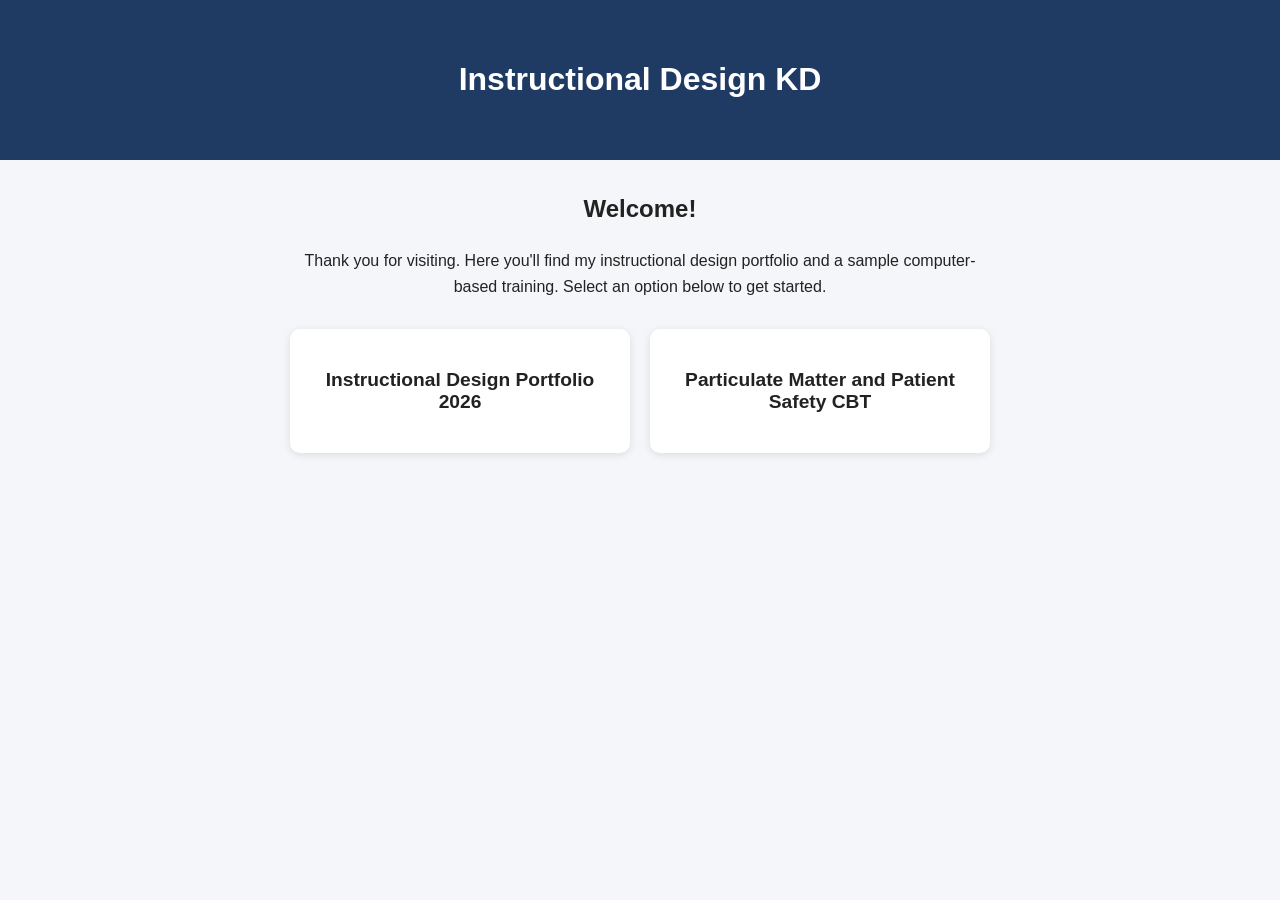
<file: index.html>
<!DOCTYPE html>
<html lang="en">
<head>
<meta charset="UTF-8">
<meta name="viewport" content="width=device-width, initial-scale=1.0">
<title>Instructional Design KD</title>
<style>
  body { margin:0; font-family:Arial, sans-serif; background:#f4f6f9; color:#222; }
  header { background:#1f3b64; color:#fff; text-align:center; padding:40px 20px; }
  .welcome { max-width:700px; margin:30px auto 0; padding:0 20px; text-align:center; line-height:1.6; }
  .grid { display:grid; grid-template-columns:repeat(auto-fit,minmax(260px,1fr));
          gap:20px; max-width:700px; margin:30px auto; padding:0 20px; }
  .card { background:#fff; border-radius:10px; padding:40px 20px; text-align:center;
          font-size:1.2rem; font-weight:bold; cursor:pointer;
          box-shadow:0 2px 8px rgba(0,0,0,.1); transition:transform .2s; }
  .card:hover { transform:translateY(-5px); background:#e8eef8; }
  #viewer { display:none; position:fixed; inset:0; background:#fff; }
  #viewer button { position:absolute; top:10px; left:10px; z-index:2; padding:8px 16px;
                   background:#1f3b64; color:#fff; border:none; border-radius:5px; cursor:pointer; }
  #viewer iframe { width:100%; height:100%; border:none; }
</style>
</head>
<body>
<header><h1>Instructional Design KD</h1></header>

<div class="welcome">
  <h2>Welcome!</h2>
  <p>Thank you for visiting. Here you'll find my instructional design portfolio and a sample computer-based training. Select an option below to get started.</p>
</div>

<div class="grid">
  <div class="card" onclick="openCourse('portfolio/index.html')">Instructional Design Portfolio 2026</div>
  <div class="card" onclick="openCourse('particulate/index.html')">Particulate Matter and Patient Safety CBT</div>
</div>

<div id="viewer">
  <button onclick="closeCourse()">← Back</button>
  <iframe id="frame" allowfullscreen></iframe>
</div>

<script>
  function openCourse(url){ frame.src=url; viewer.style.display='block'; }
  function closeCourse(){ viewer.style.display='none'; frame.src=''; }
</script>
</body>
</html>
</file>
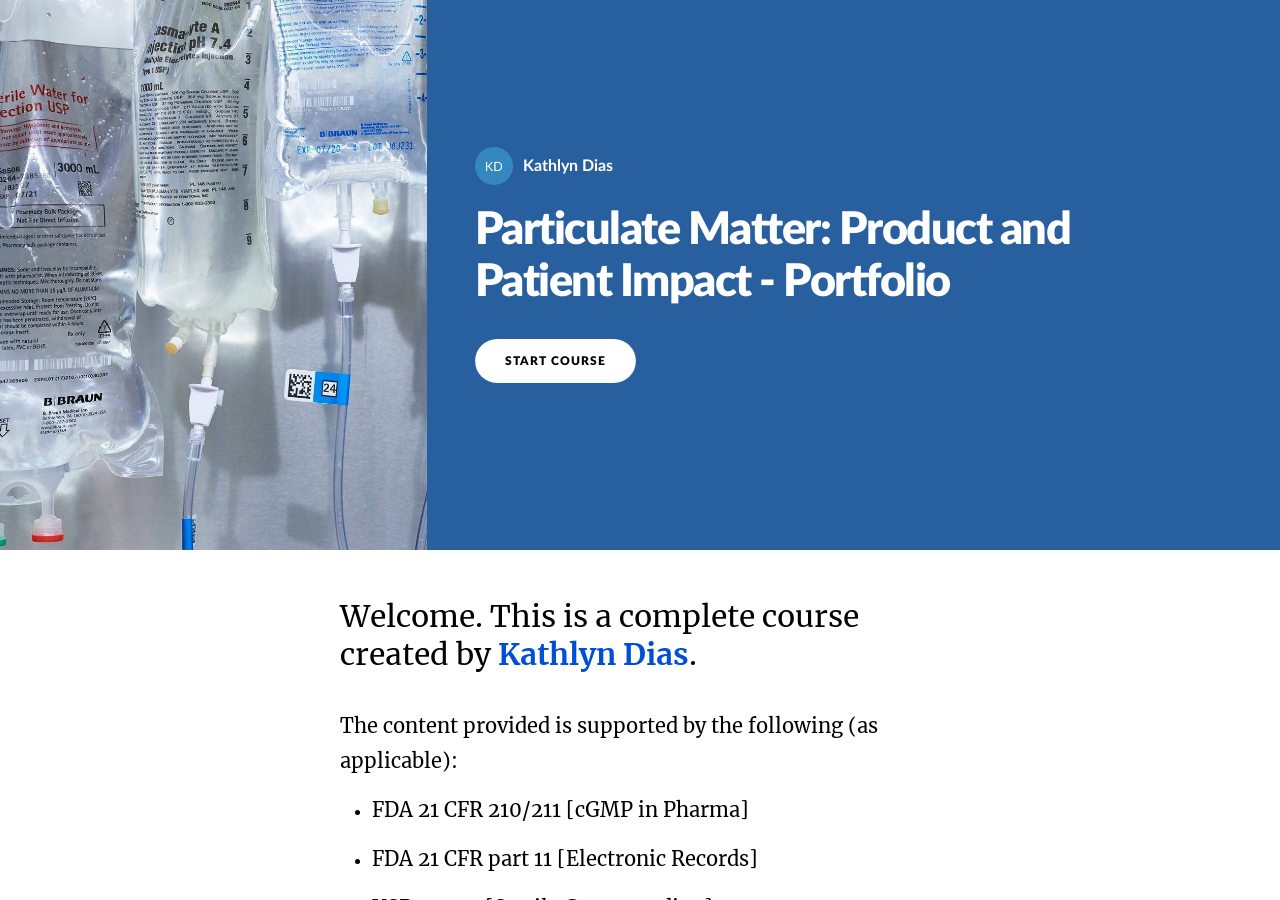
<file: particulate/index.html>
<!doctype html>
<!-- 
course package version: opOV9NCm
rise_frontend sha: 2e1e3bbfbbd3d34fc478b48763697a33fc919c61
ai_scenario sha: 829a695709e52af51e2e6a9ee84e43035f909327
learn_distribution_frontend sha: be6f840c1a09e2c6d7c7950dd72db652c849d0fe
mondrian sha: b2e910240d9b040b81faea5c722ede378828e9e6
sandbox sha: 42753f3391b109fa3788c525c22880445ab48325
 -->
<html lang="en">
  <head>
    <meta charset="utf-8">
    <meta name="viewport" content="width=device-width,initial-scale=1">
    <title>Particulate Matter: Product and Patient Impact - Portfolio</title>
    
    <script type="application/json" id="__CONFIG__">
      {"remoteManifest":{"ai_scenario":{".js":["ai-scenario/entry.js"]},"learn_distribution_frontend":{".js":["learn_dist/entry.js"]},"mondrian":{".js":["mondrian/entry.js"]}},"assetTargetPrefixes":{"media":"assets","font":"lib/fonts"},"loadOnlyInLms":false,"surface":"web-export"}
    </script>
    
    <script src="lib/dist/ceac0120.js"></script>
  </head>
  <body>
    <div id="app"></div>
    
      <script src="lib/rise/5427f870.js"></script>
    
  </body>
</html>
</file>
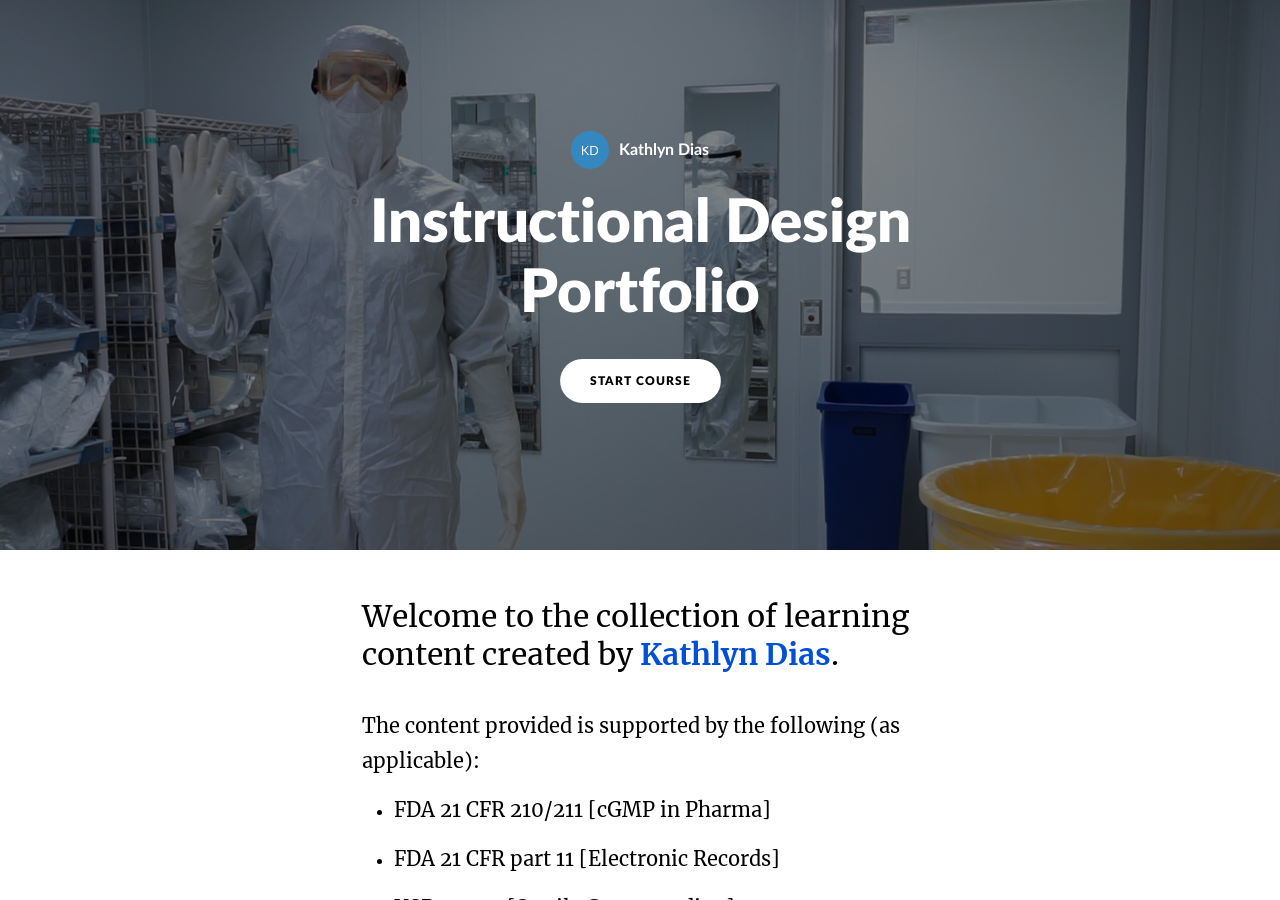
<file: portfolio/index.html>
<!doctype html>
<!-- 
course package version: oMEUWt8k
rise_frontend sha: 2e1e3bbfbbd3d34fc478b48763697a33fc919c61
ai_scenario sha: 829a695709e52af51e2e6a9ee84e43035f909327
learn_distribution_frontend sha: be6f840c1a09e2c6d7c7950dd72db652c849d0fe
mondrian sha: b2e910240d9b040b81faea5c722ede378828e9e6
sandbox sha: 42753f3391b109fa3788c525c22880445ab48325
 -->
<html lang="en">
  <head>
    <meta charset="utf-8">
    <meta name="viewport" content="width=device-width,initial-scale=1">
    <title>Instructional Design Portfolio</title>
    
    <script type="application/json" id="__CONFIG__">
      {"remoteManifest":{"ai_scenario":{".js":["ai-scenario/entry.js"]},"learn_distribution_frontend":{".js":["learn_dist/entry.js"]},"mondrian":{".js":["mondrian/entry.js"]}},"assetTargetPrefixes":{"media":"assets","font":"lib/fonts"},"loadOnlyInLms":false,"surface":"web-export"}
    </script>
    
    <script src="lib/dist/ceac0120.js"></script>
  </head>
  <body>
    <div id="app"></div>
    
      <script src="lib/rise/5427f870.js"></script>
    
  </body>
</html>
</file>
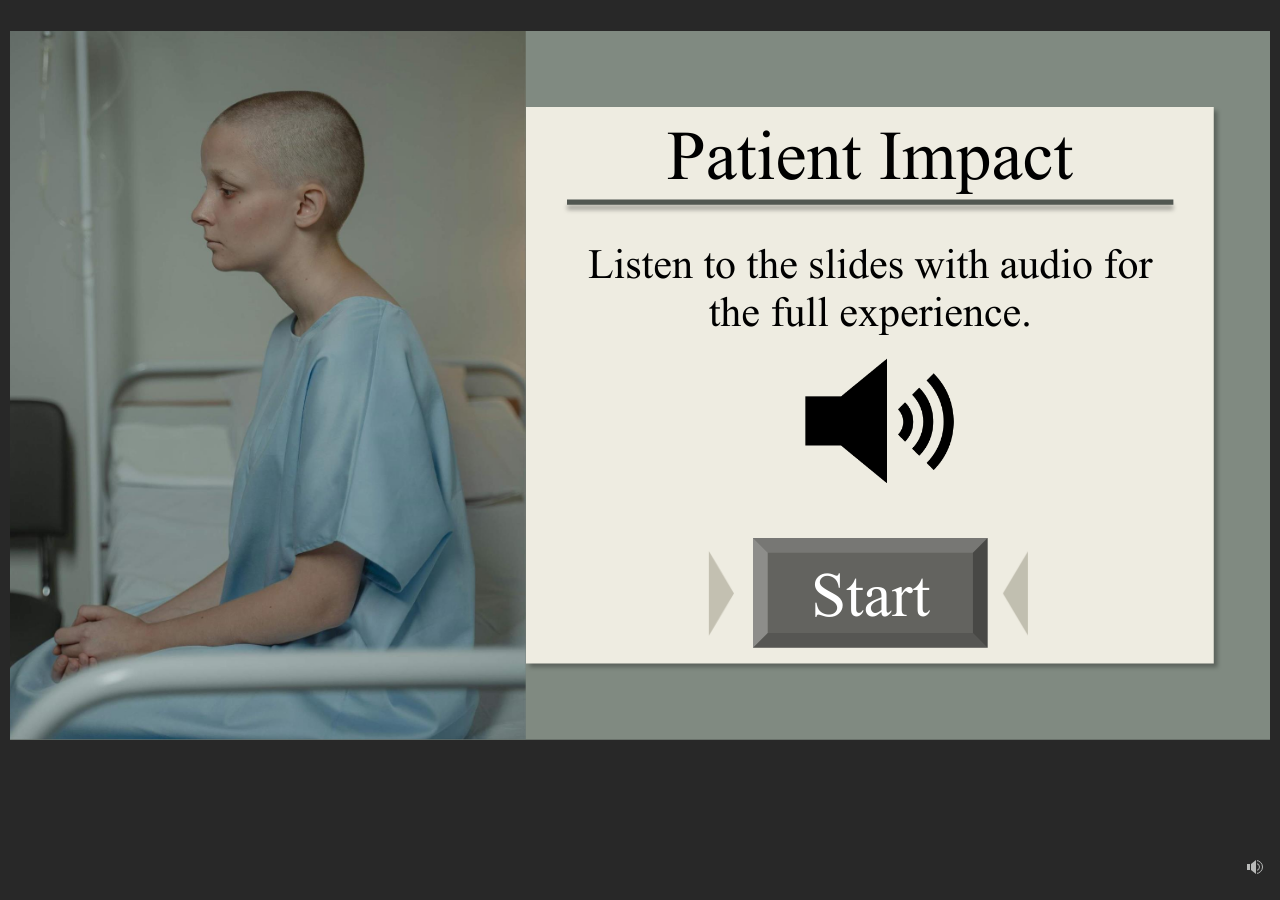
<file: particulate/assets/QMp1S491zQHyE2T2/story.html>
﻿<!doctype html>
<html lang="en-US">
<head>
  <meta charset="utf-8">
  <!-- Created using Storyline 360 x64 - http://www.articulate.com  -->
  <!-- version: 3.94.33511.0 -->
  <title>patient-lung-interactive segment</title>
  <meta http-equiv="x-ua-compatible" content="IE=edge"/>
  <meta name="viewport" content="width=device-width,initial-scale=1,user-scalable=no,shrink-to-fit=no,minimal-ui"/>
  <meta name="apple-mobile-web-app-capable" content="yes"/>
  <style>
    html, body { height: 100%; padding: 0; margin: 0 }
    #app { height: 100%; width: 100%; }
  </style>

  <script>
    window.DS = {};
    window.globals = {
      DATA_PATH_BASE: '',
      HAS_FRAME: true,
      HAS_SLIDE: true,

      lmsPresent: false,
      tinCanPresent: false,
      cmi5Present: false,
      aoSupport: false,
      scale: 'noscale',
      captureRc: false,
      browserSize: 'optimal',
      bgColor: '#282828',
      features: 'DropInAcc,DropInBase,DropInCore,DropInInteractions,DropInMisc,DropInVectors,DropInVideo,LayerPresentAsDialog,MultipleQuizTracking,NewAiCourseTranslation,UpdatedThemeEditor',
      themeName: 'unified',
      preloaderColor: '#FFFFFF',
      suppressAnalytics: true,
      productChannel: 'stable',
      publishSource: 'storyline',
      aid: 'aid|0025a233-3fb7-40f0-9554-ed493125ea69',
      cid: '556c6696-bd95-4f00-8fd2-1065994021b3',
      playerVersion: '3.94.33511.0',
      publishTimestamp: '2026-05-26T14:29:30.9162857Z',
      maxIosVideoElements: 10,
      connectionSettings: { message: 'You%20are%20offline.%20Trying%20to%20reconnect...', useDarkTheme: false, mode: 'disabled' },
      hasFeature: function(feature) {
        return this.features.split(',').includes(feature);
      },
      
      parseParams: function(qs) {
        if (window.globals.parsedParams != null) {
          return window.globals.parsedParams;
        }
        qs = (qs || window.location.search.substr(1)).split('+').join(' ');
        var params = {},
            tokens,
            re = /[?&]?([^=]+)=([^&]*)/g;

        while (tokens = re.exec(qs)) {
          params[decodeURIComponent(tokens[1]).trim()] =
            decodeURIComponent(tokens[2]).trim();
        }
        window.globals.parsedParams = params;
        return params;
      }

    };
  </script>
  <script>
    var isIe11 = ('ActiveXObject' in window || window.MSBlobBuilder != null)
      && window.msCrypto != null && !window.ActiveXObject;
    if (isIe11) {
      window.globals.unsupportedBrowser = true;
      document.write(atob('[base64]'));
    }
  </script>

  <script>
    if (window.globals.hasFeature('MultiLanguageSinglePackageSupport')) {
      
      
    }
  </script>

  
  <script>window.THREE = { };</script>
  
<meta name="robots" content="noindex, nofollow"></head>
<body style="background: #282828" class="cs-HTML theme-unified">
  <script id="360-player-interface" type="text/javascript" src="../../lib/player-interface.js"></script>
  <script>!function(){var e,i=/iPhone/i,o=/iPod/i,n=/iPad/i,t=/\biOS-universal(?:.+)Mac\b/i,r=/\bAndroid(?:.+)Mobile\b/i,a=/Android/i,d=/(?:SD4930UR|\bSilk(?:.+)Mobile\b)/i,p=/Silk/i,l=/Windows Phone/i,u=/\bWindows(?:.+)ARM\b/i,b=/BlackBerry/i,s=/BB10/i,c=/Opera Mini/i,f=/\b(CriOS|Chrome)(?:.+)Mobile/i,h=/Mobile(?:.+)Firefox\b/i,v=function(e){return void 0!==e&&"MacIntel"===e.platform&&"number"==typeof e.maxTouchPoints&&e.maxTouchPoints>1&&"undefined"==typeof MSStream};e=function(e){var m={userAgent:"",platform:"",maxTouchPoints:0};e||"undefined"==typeof navigator?"string"==typeof e?m.userAgent=e:e&&e.userAgent&&(m={userAgent:e.userAgent,platform:e.platform,maxTouchPoints:e.maxTouchPoints||0}):m={userAgent:navigator.userAgent,platform:navigator.platform,maxTouchPoints:navigator.maxTouchPoints||0};var g=m.userAgent,y=g.split("[FBAN");void 0!==y[1]&&(g=y[0]),void 0!==(y=g.split("Twitter"))[1]&&(g=y[0]);var A=function(e){return function(i){return i.test(e)}}(g),w={apple:{phone:A(i)&&!A(l),ipod:A(o),tablet:!A(i)&&(A(n)||v(m))&&!A(l),universal:A(t),device:(A(i)||A(o)||A(n)||A(t)||v(m))&&!A(l)},amazon:{phone:A(d),tablet:!A(d)&&A(p),device:A(d)||A(p)},android:{phone:!A(l)&&A(d)||!A(l)&&A(r),tablet:!A(l)&&!A(d)&&!A(r)&&(A(p)||A(a)),device:!A(l)&&(A(d)||A(p)||A(r)||A(a))||A(/\bokhttp\b/i)},windows:{phone:A(l),tablet:A(u),device:A(l)||A(u)},other:{blackberry:A(b),blackberry10:A(s),opera:A(c),firefox:A(h),chrome:A(f),device:A(b)||A(s)||A(c)||A(h)||A(f)},any:!1,phone:!1,tablet:!1};return w.any=w.apple.device||w.android.device||w.windows.device||w.other.device,w.phone=w.apple.phone||w.android.phone||w.windows.phone,w.tablet=w.apple.tablet||w.android.tablet||w.windows.tablet,w}(),"object"==typeof exports&&"undefined"!=typeof module?module.exports=e:"function"==typeof define&&define.amd?define((function(){return e})):this.isMobile=e}();
    window.isMobile.apple.tablet = window.isMobile.apple.tablet ||
      (navigator.platform === 'MacIntel' && navigator.maxTouchPoints > 1);
    window.isMobile.apple.device = window.isMobile.apple.device || window.isMobile.apple.tablet;
    window.isMobile.tablet = window.isMobile.tablet || window.isMobile.apple.tablet;
    window.isMobile.any = window.isMobile.any || window.isMobile.apple.tablet;
  </script>

  <div id="focus-sink" tabindex="-1"></div>

  <div id="preso"></div>
  <script>
    (function() {

      var classTypes = [ 'desktop', 'mobile', 'phone', 'tablet' ];

      var addDeviceClasses = function(prefix, testObj) {
        var curr, i;
        for (i = 0; i < classTypes.length; i++) {
          curr = classTypes[i];
          if (testObj[curr]) {
            document.body.classList.add(prefix + curr);
          }
        }
      };

      var params = window.globals.parseParams(),
          isDevicePreview = params.devicepreview === '1',
          isPhoneOverride = params.deviceType === 'phone' || (isDevicePreview && params.phone == '1'),
          isTabletOverride = (params.deviceType === 'tablet' || isDevicePreview) && !isPhoneOverride,
          isMobileOverride = isPhoneOverride || isTabletOverride;

      var deviceView = {
        desktop: !window.isMobile.any && !isMobileOverride,
        mobile: window.isMobile.any || isMobileOverride,
        phone: isPhoneOverride || (window.isMobile.phone && !isTabletOverride),
        tablet: isTabletOverride || window.isMobile.tablet
      };

      window.globals.deviceView = deviceView;
      window.isMobile.desktop = !window.isMobile.any;
      window.isMobile.mobile = window.isMobile.any;

      addDeviceClasses('view-', deviceView);

    })();
  </script>
  
  <script src='story_content/triggers.js' type=text/javascript></script>
<script src='story_content/user.js' type=text/javascript></script>
  <div class="slide-loader"></div>

  <script>
    var doc = document, loader = doc.body.querySelector('.slide-loader'); [ 1, 2, 3 ].forEach(function(n) { var d = doc.createElement('div'); d.style.backgroundColor = window.globals.preloaderColor; d.classList.add('mobile-loader-dot'); d.classList.add('dot' + n); loader.appendChild(d); });
  </script>

  <div class="mobile-load-title-overlay" style="display: none">
    <div class="mobile-load-title">patient-lung-interactive segment</div>
  </div>

  <div class="mobile-chrome-warning"></div>

  
<style>
  .warn-connection-dialog {
    display: none;
    background: transparent;
    pointer-events: all;
    position: fixed;
    left: 0;
    top: 0;
    width: 100%;
    height: 100%;
    z-index: 999;
  }

  .warn-connection-content {
    pointer-events: all;
    border-radius: 4px;
    background: white;
    border: 1px solid #E7E7E7;
    color: #333333;
    box-shadow: 0 2px 4px rgba(0, 0, 0, 0.25);
    transition: all 150ms ease-out;
    position: absolute;
    white-space: nowrap;
  }

  .view-phone.is-landscape .warn-connection-content {
    left: 23px;
    bottom: 23px;
  }

  .view-tablet.is-landscape .warn-connection-content {
    left: 50%;
    top: 20px;
    transform: translateX(-50%);
  }

  .view-mobile.is-portrait .warn-connection-content {
    transform: translate(-50%, calc(-100% - 15px));
  }

  .warn-connection-content p {
    display: inline-block;
    margin: 0 8px 0 0;
    line-height: 33px;
    font-size: 11px;
  }

  .warn-connection-content svg {
    position: relative;
    vertical-align: middle;
    margin: 0 2px 2px 8px;
  }

  .view-desktop .warn-connection-content {
    left: 1.5em;
    bottom: 1.5em;
  }

  .view-desktop .warn-connection-content p {
    font-size: 1.1em;
  }

  .is-offline .warn-connection-dialog {
    display: block;
  }

  .is-offline .cs-panel * {
    pointer-events: none !important;
  }

  .is-offline .cs-panel {
    pointer-events: all !important;
  }

  .is-offline #nav-controls * {
    pointer-events: none !important;
  }

  .is-offline #nav-controls {
    pointer-events: all !important;
  }
</style>

<div class="warn-connection-dialog" role="alertdialog" aria-modal="true" tabindex="0" aria-labelledby="warn-connection-message">
  <div class="warn-connection-content">
    <svg width="17" height="15" viewBox="0 0 17 15" xmlns="http://www.w3.org/2000/svg">
      <path fill="#8F0000" stroke="white" d="M16.07,12.98 L15.88,12.23 L9.51,1.21 C8.97,0.26,7.6,0.26,7.06,1.21 L0.69,12.23 C0.15,13.16,0.81,14.36,1.91,14.36 H14.65 C15.47,14.36,16.05,13.7,16.07,12.98 Z"/>
      <path fill="white" stroke="white" d="M8.58,5.5 C8.35,5.28,8.5,5.35,8.21,5.32 C8.09,5.35,7.97,5.49,7.96,5.67 C7.97,5.79,7.98,5.92,7.98,6.04 L7.98,6.04 C7.99,6.17,8,6.31,8.01,6.43 L8.01,6.44 C8.03,6.92,8.06,7.41,8.09,7.9 L8.09,7.9 C8.12,8.39,8.14,8.88,8.17,9.37 C8.17,9.39,8.18,9.42,8.2,9.44 C8.23,9.46,8.25,9.47,8.28,9.47 C8.31,9.47,8.34,9.46,8.35,9.44 C8.37,9.43,8.38,9.4,8.39,9.35 L8.39,9.34 C8.39,9.24,8.4,9.15,8.4,9.05 L8.4,9.05 C8.41,8.96,8.41,8.86,8.42,8.75 C8.43,8.44,8.45,8.12,8.47,7.81 L8.47,7.81 C8.49,7.49,8.51,7.18,8.53,6.87 C8.55,6.46,8.56,6.05,8.59,5.64 L8.6,5.62 C8.6,5.57,8.59,5.53,8.58,5.5 L8.21,5.32 Z"/>
      <circle fill="white" stroke="white" cx="8.3" cy="11.35" r="0.3"/>
    </svg>
    <p id="warn-connection-message">You are offline. Trying to reconnect...</p>
  </div>
</div>

<script>
  (function() {
    window.DS.connection = {
      warningShown: false,
      assets: {},
      loadingAssetGroup: false,
      retryDelay: 500
    };

    var connectionSettings = window.globals.connectionSettings || {};

    var useConnectionMessages = window.AbortController != null &&
      window.location.protocol != 'file:' &&
      connectionSettings.mode === 'normal';

    window.DS.connection.useConnectionMessages = useConnectionMessages;

    var assetCount = 0;
    var checkLoadedId;


    if (useConnectionMessages && connectionSettings != null) {
      var contentEl = document.querySelector('.warn-connection-content');
      var messageEl = contentEl.querySelector('p');

      if (connectionSettings.useDarkTheme) {
        contentEl.style.borderColor = '#BABBBA';
        contentEl.style.backgroundColor = '#282828';
        contentEl.style.color = '#FFFFFF';
      }

      if (connectionSettings.message != null) {
        messageEl.textContent = window.decodeURIComponent(connectionSettings.message);
      }
    }

    function checkAssetsReady() {
      for (var i in DS.connection.assets) {
        if (!DS.connection.assets[i].success) {
          return false;
        }
      }
      return true;
    }

    function stopAssetGroup() {
      if (!useConnectionMessages) { return; }

      assetCount = 0;

      DS.connection.oldAssetGroup = DS.connection.assets;
      DS.connection.assets = {};
      DS.connection.loadingAssetGroup = false;
      clearInterval(checkLoadedId);
    }

    function startAssetGroup() {
      if (!useConnectionMessages) { return; }
      var ticks = 0;
      clearInterval(checkLoadedId);
      checkLoadedId = setInterval(function() {
        var loaded = 0;
        if (assetCount === 0 && loaded === 0) {
          clearInterval(checkLoadedId);
          return;
        }

        for (var i in DS.connection.assets) {
          if (DS.connection.assets[i].success) {
            loaded++;
          }
        }

        if (assetCount === loaded && checkAssetsReady()) {
          for (var i in DS.connection.assets) {
            if (DS.connection.assets[i].action) {
              DS.connection.assets[i].action();
            }
          }
          hideWarning();
          stopAssetGroup();
        }
      }, 100)
    }

    function requiredAsset(url, action, retry, type) {
      if (!useConnectionMessages) { return; }
      if (DS.connection.assets[url]) { return; }

      DS.connection.assets[url] = {
        success: false, action: action, retry: retry, type: type
      };
      assetCount = Object.keys(DS.connection.assets).length;
      if (!DS.connection.loadingAssetGroup) {
        startAssetGroup();
      }
      DS.connection.loadingAssetGroup = true;
    }

    function assetLoaded(url) {
      if (!useConnectionMessages) { return; }
      if (DS.connection.assets[url]) {
        DS.connection.assets[url].success = true;
      }
    }

    function assetFailed(url) {
      if (!useConnectionMessages) { return; }
      if (!DS.connection.assets[url]) {
        if (/\.js$/.test(url) && url.indexOf('transcripts') === -1) {
          setTimeout(function() {
            if (DS.connection.lastSlideLoaded != null) {
              DS.connection.lastSlideLoaded();
            }
          }, DS.connection.retryDelay);
        }
        return;
      }
      if (!DS.connection.warningShown) { showWarning(); }
      if (DS.connection.assets[url].retry) {
        setTimeout(function() {
          if (!DS.connection.assets[url].success) {
            DS.connection.assets[url].retry()
          }
        }, DS.connection.retryDelay);
      }
    }

    function hideWarning() {
      document.body.classList.remove('is-offline');
      DS.connection.warningShown = false;
      enableKeys();
    }
    DS.connection.hideWarning = hideWarning

    function showWarning(btn) {
      document.body.classList.add('is-offline')
      DS.connection.warningShown = true;
      updateWarningPosition();
      disableKeys();
    }

    function updateWarningPosition() {
      if (!DS.connection.warningShown) {
        return;
      }

      var isPortrait = document.body.classList.contains('is-portrait');
      var isMobile = document.body.classList.contains('view-mobile');
      var warningEl = document.querySelector('.warn-connection-content');

      if (isPortrait && isMobile) {
        var slide = document.querySelector('.primary-slide');
        var slideRect = slide != null
          ? slide.getBoundingClientRect()
          : { top: window.innerHeight, left: 0, width: window.innerWidth };

        warningEl.style.top = `${slideRect.top}px`
        warningEl.style.left = `${slideRect.left + slideRect.width / 2}px`
      } else {
        warningEl.style.top = null;
        warningEl.style.left = null;
      }

      window.requestAnimationFrame(updateWarningPosition);
    }

    function onDisableKeyDown(e) {
      e.preventDefault();
      e.stopImmediatePropagation();
    }

    function onDisableKeyUp(e) {
      e.preventDefault();
      e.stopImmediatePropagation();
    }

    var accStyle = document.createElement('style');
    var warnDialogEl = document.querySelector('.warn-connection-dialog');

    function disableKeys() {
      if (DS.views && DS.views.nsStack && DS.views.nsStack.length === 1) {
        DS.views.nsStack[0].tabReachable = false
        DS.views.nsStack[0].updateTabIndex(true, true);
      }

      accStyle.innerHTML = '.acc-shadow-dom { display: none; }';
      document.body.appendChild(accStyle);

      warnDialogEl.parentNode.append(warnDialogEl);
      warnDialogEl.focus();
    }

    function enableKeys() {
      accStyle.remove();
      if (DS.views && DS.views.nsStack && DS.views.nsStack.length === 1 && DS.views.nsStack[0].name === '_frame') {
        DS.views.nsStack[0].tabReachable = true;
        DS.views.nsStack[0].updateTabIndex();
      }
    }

    // these will all be noops if the feature flag isn't set in
    // the data and `window.globals.features`
    DS.connection.requiredAsset = requiredAsset;
    DS.connection.assetLoaded = assetLoaded;
    DS.connection.assetFailed = assetFailed;
    DS.connection.stopAssetGroup = stopAssetGroup;
    DS.connection.startAssetGroup = startAssetGroup;
  })();
</script>


  <script>
    
    if (window.autoSpider && window.vInterfaceObject) {
      document.querySelector('.mobile-load-title-overlay').style.display = 'none';
    }
  </script>

  

  <link rel="stylesheet" href="html5/data/css/output.min.css" data-noprefix/>
</body>
<script src="html5/lib/scripts/bootstrapper.min.js"></script>
</html>
</file>
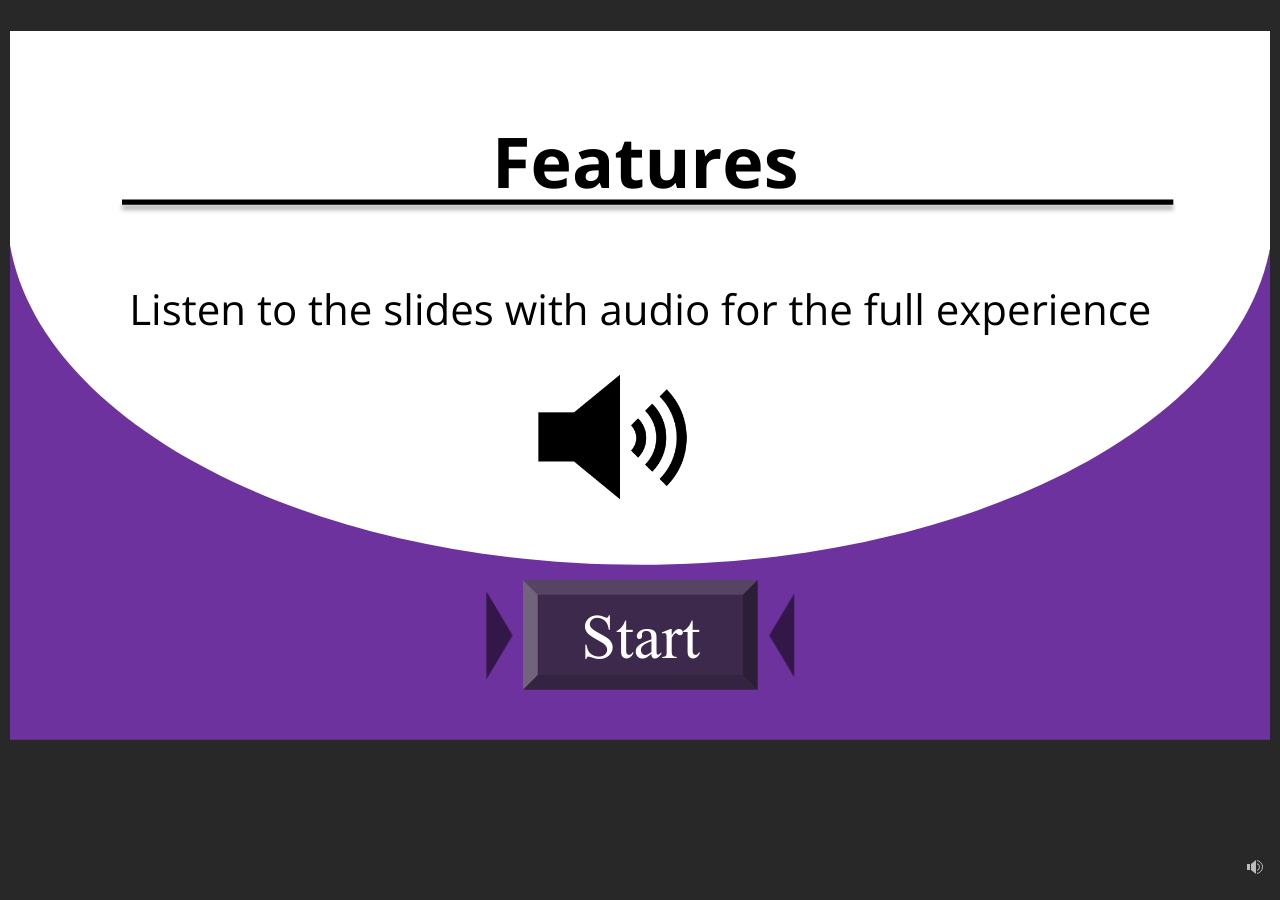
<file: portfolio/assets/lT2kCfGNLRgbRBXu/story.html>
﻿<!doctype html>
<html lang="en-US">
<head>
  <meta charset="utf-8">
  <!-- Created using Storyline 360 x64 - http://www.articulate.com  -->
  <!-- version: 3.94.33511.0 -->
  <title>MC-Storyline-step-by-step-cbt-portion-3</title>
  <meta http-equiv="x-ua-compatible" content="IE=edge"/>
  <meta name="viewport" content="width=device-width,initial-scale=1,user-scalable=no,shrink-to-fit=no,minimal-ui"/>
  <meta name="apple-mobile-web-app-capable" content="yes"/>
  <style>
    html, body { height: 100%; padding: 0; margin: 0 }
    #app { height: 100%; width: 100%; }
  </style>

  <script>
    window.DS = {};
    window.globals = {
      DATA_PATH_BASE: '',
      HAS_FRAME: true,
      HAS_SLIDE: true,

      lmsPresent: false,
      tinCanPresent: false,
      cmi5Present: false,
      aoSupport: false,
      scale: 'noscale',
      captureRc: false,
      browserSize: 'optimal',
      bgColor: '#282828',
      features: 'DropInAcc,DropInBase,DropInCore,DropInInteractions,DropInMisc,DropInVectors,DropInVideo,LayerPresentAsDialog,MultipleQuizTracking,NewAiCourseTranslation,UpdatedThemeEditor',
      themeName: 'unified',
      preloaderColor: '#FFFFFF',
      suppressAnalytics: true,
      productChannel: 'stable',
      publishSource: 'storyline',
      aid: 'aid|0025a233-3fb7-40f0-9554-ed493125ea69',
      cid: '4362b9c5-d5e0-43cf-b46f-695d0447b8b9',
      playerVersion: '3.94.33511.0',
      publishTimestamp: '2026-02-20T22:30:29.2101375Z',
      maxIosVideoElements: 10,
      connectionSettings: { message: 'You%20are%20offline.%20Trying%20to%20reconnect...', useDarkTheme: false, mode: 'disabled' },
      hasFeature: function(feature) {
        return this.features.split(',').includes(feature);
      },
      
      parseParams: function(qs) {
        if (window.globals.parsedParams != null) {
          return window.globals.parsedParams;
        }
        qs = (qs || window.location.search.substr(1)).split('+').join(' ');
        var params = {},
            tokens,
            re = /[?&]?([^=]+)=([^&]*)/g;

        while (tokens = re.exec(qs)) {
          params[decodeURIComponent(tokens[1]).trim()] =
            decodeURIComponent(tokens[2]).trim();
        }
        window.globals.parsedParams = params;
        return params;
      }

    };
  </script>
  <script>
    var isIe11 = ('ActiveXObject' in window || window.MSBlobBuilder != null)
      && window.msCrypto != null && !window.ActiveXObject;
    if (isIe11) {
      window.globals.unsupportedBrowser = true;
      document.write(atob('[base64]'));
    }
  </script>

  <script>
    if (window.globals.hasFeature('MultiLanguageSinglePackageSupport')) {
      
      
    }
  </script>

  
  <script>window.THREE = { };</script>
  
<meta name="robots" content="noindex, nofollow"></head>
<body style="background: #282828" class="cs-HTML theme-unified">
  <script id="360-player-interface" type="text/javascript" src="../../lib/player-interface.js"></script>
  <script>!function(){var e,i=/iPhone/i,o=/iPod/i,n=/iPad/i,t=/\biOS-universal(?:.+)Mac\b/i,r=/\bAndroid(?:.+)Mobile\b/i,a=/Android/i,d=/(?:SD4930UR|\bSilk(?:.+)Mobile\b)/i,p=/Silk/i,l=/Windows Phone/i,u=/\bWindows(?:.+)ARM\b/i,b=/BlackBerry/i,s=/BB10/i,c=/Opera Mini/i,f=/\b(CriOS|Chrome)(?:.+)Mobile/i,h=/Mobile(?:.+)Firefox\b/i,v=function(e){return void 0!==e&&"MacIntel"===e.platform&&"number"==typeof e.maxTouchPoints&&e.maxTouchPoints>1&&"undefined"==typeof MSStream};e=function(e){var m={userAgent:"",platform:"",maxTouchPoints:0};e||"undefined"==typeof navigator?"string"==typeof e?m.userAgent=e:e&&e.userAgent&&(m={userAgent:e.userAgent,platform:e.platform,maxTouchPoints:e.maxTouchPoints||0}):m={userAgent:navigator.userAgent,platform:navigator.platform,maxTouchPoints:navigator.maxTouchPoints||0};var g=m.userAgent,y=g.split("[FBAN");void 0!==y[1]&&(g=y[0]),void 0!==(y=g.split("Twitter"))[1]&&(g=y[0]);var A=function(e){return function(i){return i.test(e)}}(g),w={apple:{phone:A(i)&&!A(l),ipod:A(o),tablet:!A(i)&&(A(n)||v(m))&&!A(l),universal:A(t),device:(A(i)||A(o)||A(n)||A(t)||v(m))&&!A(l)},amazon:{phone:A(d),tablet:!A(d)&&A(p),device:A(d)||A(p)},android:{phone:!A(l)&&A(d)||!A(l)&&A(r),tablet:!A(l)&&!A(d)&&!A(r)&&(A(p)||A(a)),device:!A(l)&&(A(d)||A(p)||A(r)||A(a))||A(/\bokhttp\b/i)},windows:{phone:A(l),tablet:A(u),device:A(l)||A(u)},other:{blackberry:A(b),blackberry10:A(s),opera:A(c),firefox:A(h),chrome:A(f),device:A(b)||A(s)||A(c)||A(h)||A(f)},any:!1,phone:!1,tablet:!1};return w.any=w.apple.device||w.android.device||w.windows.device||w.other.device,w.phone=w.apple.phone||w.android.phone||w.windows.phone,w.tablet=w.apple.tablet||w.android.tablet||w.windows.tablet,w}(),"object"==typeof exports&&"undefined"!=typeof module?module.exports=e:"function"==typeof define&&define.amd?define((function(){return e})):this.isMobile=e}();
    window.isMobile.apple.tablet = window.isMobile.apple.tablet ||
      (navigator.platform === 'MacIntel' && navigator.maxTouchPoints > 1);
    window.isMobile.apple.device = window.isMobile.apple.device || window.isMobile.apple.tablet;
    window.isMobile.tablet = window.isMobile.tablet || window.isMobile.apple.tablet;
    window.isMobile.any = window.isMobile.any || window.isMobile.apple.tablet;
  </script>

  <div id="focus-sink" tabindex="-1"></div>

  <div id="preso"></div>
  <script>
    (function() {

      var classTypes = [ 'desktop', 'mobile', 'phone', 'tablet' ];

      var addDeviceClasses = function(prefix, testObj) {
        var curr, i;
        for (i = 0; i < classTypes.length; i++) {
          curr = classTypes[i];
          if (testObj[curr]) {
            document.body.classList.add(prefix + curr);
          }
        }
      };

      var params = window.globals.parseParams(),
          isDevicePreview = params.devicepreview === '1',
          isPhoneOverride = params.deviceType === 'phone' || (isDevicePreview && params.phone == '1'),
          isTabletOverride = (params.deviceType === 'tablet' || isDevicePreview) && !isPhoneOverride,
          isMobileOverride = isPhoneOverride || isTabletOverride;

      var deviceView = {
        desktop: !window.isMobile.any && !isMobileOverride,
        mobile: window.isMobile.any || isMobileOverride,
        phone: isPhoneOverride || (window.isMobile.phone && !isTabletOverride),
        tablet: isTabletOverride || window.isMobile.tablet
      };

      window.globals.deviceView = deviceView;
      window.isMobile.desktop = !window.isMobile.any;
      window.isMobile.mobile = window.isMobile.any;

      addDeviceClasses('view-', deviceView);

    })();
  </script>
  
  <script src='story_content/triggers.js' type=text/javascript></script>
<script src='story_content/user.js' type=text/javascript></script>
  <div class="slide-loader"></div>

  <script>
    var doc = document, loader = doc.body.querySelector('.slide-loader'); [ 1, 2, 3 ].forEach(function(n) { var d = doc.createElement('div'); d.style.backgroundColor = window.globals.preloaderColor; d.classList.add('mobile-loader-dot'); d.classList.add('dot' + n); loader.appendChild(d); });
  </script>

  <div class="mobile-load-title-overlay" style="display: none">
    <div class="mobile-load-title">MC-Storyline-step-by-step-cbt-portion-3</div>
  </div>

  <div class="mobile-chrome-warning"></div>

  
<style>
  .warn-connection-dialog {
    display: none;
    background: transparent;
    pointer-events: all;
    position: fixed;
    left: 0;
    top: 0;
    width: 100%;
    height: 100%;
    z-index: 999;
  }

  .warn-connection-content {
    pointer-events: all;
    border-radius: 4px;
    background: white;
    border: 1px solid #E7E7E7;
    color: #333333;
    box-shadow: 0 2px 4px rgba(0, 0, 0, 0.25);
    transition: all 150ms ease-out;
    position: absolute;
    white-space: nowrap;
  }

  .view-phone.is-landscape .warn-connection-content {
    left: 23px;
    bottom: 23px;
  }

  .view-tablet.is-landscape .warn-connection-content {
    left: 50%;
    top: 20px;
    transform: translateX(-50%);
  }

  .view-mobile.is-portrait .warn-connection-content {
    transform: translate(-50%, calc(-100% - 15px));
  }

  .warn-connection-content p {
    display: inline-block;
    margin: 0 8px 0 0;
    line-height: 33px;
    font-size: 11px;
  }

  .warn-connection-content svg {
    position: relative;
    vertical-align: middle;
    margin: 0 2px 2px 8px;
  }

  .view-desktop .warn-connection-content {
    left: 1.5em;
    bottom: 1.5em;
  }

  .view-desktop .warn-connection-content p {
    font-size: 1.1em;
  }

  .is-offline .warn-connection-dialog {
    display: block;
  }

  .is-offline .cs-panel * {
    pointer-events: none !important;
  }

  .is-offline .cs-panel {
    pointer-events: all !important;
  }

  .is-offline #nav-controls * {
    pointer-events: none !important;
  }

  .is-offline #nav-controls {
    pointer-events: all !important;
  }
</style>

<div class="warn-connection-dialog" role="alertdialog" aria-modal="true" tabindex="0" aria-labelledby="warn-connection-message">
  <div class="warn-connection-content">
    <svg width="17" height="15" viewBox="0 0 17 15" xmlns="http://www.w3.org/2000/svg">
      <path fill="#8F0000" stroke="white" d="M16.07,12.98 L15.88,12.23 L9.51,1.21 C8.97,0.26,7.6,0.26,7.06,1.21 L0.69,12.23 C0.15,13.16,0.81,14.36,1.91,14.36 H14.65 C15.47,14.36,16.05,13.7,16.07,12.98 Z"/>
      <path fill="white" stroke="white" d="M8.58,5.5 C8.35,5.28,8.5,5.35,8.21,5.32 C8.09,5.35,7.97,5.49,7.96,5.67 C7.97,5.79,7.98,5.92,7.98,6.04 L7.98,6.04 C7.99,6.17,8,6.31,8.01,6.43 L8.01,6.44 C8.03,6.92,8.06,7.41,8.09,7.9 L8.09,7.9 C8.12,8.39,8.14,8.88,8.17,9.37 C8.17,9.39,8.18,9.42,8.2,9.44 C8.23,9.46,8.25,9.47,8.28,9.47 C8.31,9.47,8.34,9.46,8.35,9.44 C8.37,9.43,8.38,9.4,8.39,9.35 L8.39,9.34 C8.39,9.24,8.4,9.15,8.4,9.05 L8.4,9.05 C8.41,8.96,8.41,8.86,8.42,8.75 C8.43,8.44,8.45,8.12,8.47,7.81 L8.47,7.81 C8.49,7.49,8.51,7.18,8.53,6.87 C8.55,6.46,8.56,6.05,8.59,5.64 L8.6,5.62 C8.6,5.57,8.59,5.53,8.58,5.5 L8.21,5.32 Z"/>
      <circle fill="white" stroke="white" cx="8.3" cy="11.35" r="0.3"/>
    </svg>
    <p id="warn-connection-message">You are offline. Trying to reconnect...</p>
  </div>
</div>

<script>
  (function() {
    window.DS.connection = {
      warningShown: false,
      assets: {},
      loadingAssetGroup: false,
      retryDelay: 500
    };

    var connectionSettings = window.globals.connectionSettings || {};

    var useConnectionMessages = window.AbortController != null &&
      window.location.protocol != 'file:' &&
      connectionSettings.mode === 'normal';

    window.DS.connection.useConnectionMessages = useConnectionMessages;

    var assetCount = 0;
    var checkLoadedId;


    if (useConnectionMessages && connectionSettings != null) {
      var contentEl = document.querySelector('.warn-connection-content');
      var messageEl = contentEl.querySelector('p');

      if (connectionSettings.useDarkTheme) {
        contentEl.style.borderColor = '#BABBBA';
        contentEl.style.backgroundColor = '#282828';
        contentEl.style.color = '#FFFFFF';
      }

      if (connectionSettings.message != null) {
        messageEl.textContent = window.decodeURIComponent(connectionSettings.message);
      }
    }

    function checkAssetsReady() {
      for (var i in DS.connection.assets) {
        if (!DS.connection.assets[i].success) {
          return false;
        }
      }
      return true;
    }

    function stopAssetGroup() {
      if (!useConnectionMessages) { return; }

      assetCount = 0;

      DS.connection.oldAssetGroup = DS.connection.assets;
      DS.connection.assets = {};
      DS.connection.loadingAssetGroup = false;
      clearInterval(checkLoadedId);
    }

    function startAssetGroup() {
      if (!useConnectionMessages) { return; }
      var ticks = 0;
      clearInterval(checkLoadedId);
      checkLoadedId = setInterval(function() {
        var loaded = 0;
        if (assetCount === 0 && loaded === 0) {
          clearInterval(checkLoadedId);
          return;
        }

        for (var i in DS.connection.assets) {
          if (DS.connection.assets[i].success) {
            loaded++;
          }
        }

        if (assetCount === loaded && checkAssetsReady()) {
          for (var i in DS.connection.assets) {
            if (DS.connection.assets[i].action) {
              DS.connection.assets[i].action();
            }
          }
          hideWarning();
          stopAssetGroup();
        }
      }, 100)
    }

    function requiredAsset(url, action, retry, type) {
      if (!useConnectionMessages) { return; }
      if (DS.connection.assets[url]) { return; }

      DS.connection.assets[url] = {
        success: false, action: action, retry: retry, type: type
      };
      assetCount = Object.keys(DS.connection.assets).length;
      if (!DS.connection.loadingAssetGroup) {
        startAssetGroup();
      }
      DS.connection.loadingAssetGroup = true;
    }

    function assetLoaded(url) {
      if (!useConnectionMessages) { return; }
      if (DS.connection.assets[url]) {
        DS.connection.assets[url].success = true;
      }
    }

    function assetFailed(url) {
      if (!useConnectionMessages) { return; }
      if (!DS.connection.assets[url]) {
        if (/\.js$/.test(url) && url.indexOf('transcripts') === -1) {
          setTimeout(function() {
            if (DS.connection.lastSlideLoaded != null) {
              DS.connection.lastSlideLoaded();
            }
          }, DS.connection.retryDelay);
        }
        return;
      }
      if (!DS.connection.warningShown) { showWarning(); }
      if (DS.connection.assets[url].retry) {
        setTimeout(function() {
          if (!DS.connection.assets[url].success) {
            DS.connection.assets[url].retry()
          }
        }, DS.connection.retryDelay);
      }
    }

    function hideWarning() {
      document.body.classList.remove('is-offline');
      DS.connection.warningShown = false;
      enableKeys();
    }
    DS.connection.hideWarning = hideWarning

    function showWarning(btn) {
      document.body.classList.add('is-offline')
      DS.connection.warningShown = true;
      updateWarningPosition();
      disableKeys();
    }

    function updateWarningPosition() {
      if (!DS.connection.warningShown) {
        return;
      }

      var isPortrait = document.body.classList.contains('is-portrait');
      var isMobile = document.body.classList.contains('view-mobile');
      var warningEl = document.querySelector('.warn-connection-content');

      if (isPortrait && isMobile) {
        var slide = document.querySelector('.primary-slide');
        var slideRect = slide != null
          ? slide.getBoundingClientRect()
          : { top: window.innerHeight, left: 0, width: window.innerWidth };

        warningEl.style.top = `${slideRect.top}px`
        warningEl.style.left = `${slideRect.left + slideRect.width / 2}px`
      } else {
        warningEl.style.top = null;
        warningEl.style.left = null;
      }

      window.requestAnimationFrame(updateWarningPosition);
    }

    function onDisableKeyDown(e) {
      e.preventDefault();
      e.stopImmediatePropagation();
    }

    function onDisableKeyUp(e) {
      e.preventDefault();
      e.stopImmediatePropagation();
    }

    var accStyle = document.createElement('style');
    var warnDialogEl = document.querySelector('.warn-connection-dialog');

    function disableKeys() {
      if (DS.views && DS.views.nsStack && DS.views.nsStack.length === 1) {
        DS.views.nsStack[0].tabReachable = false
        DS.views.nsStack[0].updateTabIndex(true, true);
      }

      accStyle.innerHTML = '.acc-shadow-dom { display: none; }';
      document.body.appendChild(accStyle);

      warnDialogEl.parentNode.append(warnDialogEl);
      warnDialogEl.focus();
    }

    function enableKeys() {
      accStyle.remove();
      if (DS.views && DS.views.nsStack && DS.views.nsStack.length === 1 && DS.views.nsStack[0].name === '_frame') {
        DS.views.nsStack[0].tabReachable = true;
        DS.views.nsStack[0].updateTabIndex();
      }
    }

    // these will all be noops if the feature flag isn't set in
    // the data and `window.globals.features`
    DS.connection.requiredAsset = requiredAsset;
    DS.connection.assetLoaded = assetLoaded;
    DS.connection.assetFailed = assetFailed;
    DS.connection.stopAssetGroup = stopAssetGroup;
    DS.connection.startAssetGroup = startAssetGroup;
  })();
</script>


  <script>
    
    if (window.autoSpider && window.vInterfaceObject) {
      document.querySelector('.mobile-load-title-overlay').style.display = 'none';
    }
  </script>

  

  <link rel="stylesheet" href="html5/data/css/output.min.css" data-noprefix/>
</body>
<script src="html5/lib/scripts/bootstrapper.min.js"></script>
</html>
</file>
<file: particulate/assets/QMp1S491zQHyE2T2/html5/data/css/output.min.css>
@font-face {
  font-family: 'LatoBold Charset1_ Bold6BE1A5DD';
  src: url('[data-uri]');
  font-style: normal;
  font-weight: normal;
}
@font-face {
  font-family: 'Lato Charset1_ 5hovMm1iEEE72CAB';
  src: url('[data-uri]');
  font-style: normal;
  font-weight: normal;
}
@font-face {
  font-family: 'Times New Roman Charset7D35BDD4';
  src: url('[data-uri]');
  font-style: normal;
  font-weight: normal;
}
@font-face {
  font-family: 'Times New RomanBoldBoldA6E45CC1';
  src: url('[data-uri]');
  font-style: normal;
  font-weight: normal;
}
@font-face {
  font-family: 'Times New Roman Charset70F17049';
  src: url('[data-uri]');
  font-style: normal;
  font-weight: normal;
}
@font-face {
  font-family: 'Times New RomanBoldBold3F3ED7D4';
  src: url('[data-uri]');
  font-style: normal;
  font-weight: normal;
}
.cs-HTML {
  background: rgba(40, 40, 40, 1);
}
.cs-npnxnanbnsnfns00000000101 .cs-infopanel  {
  box-shadow: 0 1px 0 rgba(0, 0, 0, 0);
  background: rgba(255, 255, 255, 1);
}
.cs-npnxnanbnsnfns00000000101 .cs-infopanel .cs-link {
  color: rgba(186, 187, 186, 1);
}
.cs-npnxnanbnsnfns00000000101 .cs-infopanel .cs-link:hover {
  color: rgba(255, 255, 255, 1);
}
.cs-npnxnanbnsnfns00000000101 .cs-infopanel .cs-name {
  color: rgba(68, 68, 68, 1);
}
.cs-npnxnanbnsnfns00000000101 .cs-infopanel .cs-title {
  color: rgba(153, 153, 153, 1);
}
.cs-npnxnanbnsnfns00000000101 .cs-infopanelpopup  {
  box-shadow: 0 1px 0 rgba(0, 0, 0, 0);
  background: rgba(0, 0, 0, 0);
}
.cs-npnxnanbnsnfns00000000101 .cs-infopanelpopup .cs-link {
  color: rgba(255, 0, 0, 1);
}
.cs-npnxnanbnsnfns00000000101 .cs-infopanelpopup .cs-link:hover {
  color: rgba(255, 255, 255, 1);
}
.cs-npnxnanbnsnfns00000000101 .cs-infopanelpopup .cs-name {
  color: rgba(255, 255, 255, 1);
}
.cs-npnxnanbnsnfns00000000101 .cs-infopanelpopup .cs-bio {
  color: rgba(186, 187, 186, 1);
}
.cs-npnxnanbnsnfns00000000101 .cs-timer  {
  color: rgba(186, 187, 186, 1);
}
.cs-npnxnanbnsnfns00000000101 .cs-duration stop:first-child {
  stop-color: rgba(60, 60, 60, 1);
}
.cs-npnxnanbnsnfns00000000101 .cs-duration stop:last-child {
  stop-color: rgba(60, 60, 60, 1);
}
.cs-npnxnanbnsnfns00000000101 .cs-elapsed stop:first-child {
  stop-color: rgba(254, 227, 71, 1);
}
.cs-npnxnanbnsnfns00000000101 .cs-elapsed stop:last-child {
  stop-color: rgba(254, 227, 71, 1);
}
.cs-npnxnanbnsnfns00000000101 .cs-timer .cs-pie .cs-innerstroke {
  stroke: rgba(199, 199, 199, 1);
}
.cs-npnxnanbnsnfns00000000101 .cs-timer .cs-pie .cs-innerborder {
  stroke: rgba(255, 255, 255, 1);
}
.cs-npnxnanbnsnfns00000000101 .cs-window  {
  box-shadow: 0 8px 5px rgba(0, 0, 0, 0.2);
  border-color: rgba(49, 99, 0, 0);
  background: rgba(33, 33, 33, 1);
  color: rgba(248, 248, 248, 1);
}
.cs-npnxnanbnsnfns00000000101 .cs-window .cs-diva {
  border-color: rgba(78, 78, 78, 1);
}
.cs-npnxnanbnsnfns00000000101 .cs-window .cs-divb {
  border-color: rgba(78, 78, 78, 0);
}
.cs-npnxnanbnsnfns00000000101 .cs-editor .cs-editor-slide {
  color: rgba(226, 226, 226, 1);
}
.cs-npnxnanbnsnfns00000000101 .cs-editor .cs-editor-html {
  color: rgba(186, 187, 186, 1);
}
.cs-npnxnanbnsnfns00000000101 .cs-editor .cs-editor-button {
  text-shadow: 0 1px 0 rgba(0, 0, 0, 0);
  color: rgba(255, 255, 255, 1);
  border-color: rgba(211, 211, 211, 1);
  background: rgba(34, 34, 34, 1);
}
.cs-npnxnanbnsnfns00000000101 .cs-editor .cs-editor-button:hover {
  background: rgba(68, 68, 68, 1);
}
.cs-npnxnanbnsnfns00000000101 .cs-editor .cs-editor-button:active {
  background: rgba(68, 68, 68, 1);
}
.cs-npnxnanbnsnfns00000000101 .cs-listitem  {
  color: rgba(186, 187, 186, 1);
  border-color: none;
  border: 1px solid transparent;
}
.cs-npnxnanbnsnfns00000000101 .cs-listitem:hover {
  background: rgba(255, 255, 255, 0.06);
  border-color: rgba(108, 108, 108, 1) !important;
  border-width: 1px;
  border-radius: 2px;
  border-style: solid;
  box-sizing: border-box;
}
.cs-npnxnanbnsnfns00000000101 .cs-listitem.hover {
  background: rgba(255, 255, 255, 0.06);
  border-color: rgba(108, 108, 108, 1) !important;
  border-width: 1px;
  border-radius: 2px;
  border-style: solid;
  box-sizing: border-box;
}
.cs-npnxnanbnsnfns00000000101 .cs-glossary  {
  color: rgba(186, 187, 186, 1);
}
.cs-npnxnanbnsnfns00000000101 .cs-glossary .cs-scrolling-panel {
  background: rgba(0, 0, 0, 0);
}
.cs-npnxnanbnsnfns00000000101 .cs-glossary .cs-term.cs-selected .cs-choice-list-trigger {
  color: rgba(255, 255, 255, 1);
  background: rgba(255, 255, 255, 1);
}
.cs-npnxnanbnsnfns00000000101 .cs-glossary .cs-term.cs-selected .cs-choice-list-trigger:focus {
  color: rgba(255, 255, 255, 1);
  background: rgba(255, 255, 255, 1);
}
.cs-npnxnanbnsnfns00000000101 .cs-glossary .cs-term:hover .cs-choice-list-trigger {
  background: rgba(186, 187, 186, 1);
}
.cs-npnxnanbnsnfns00000000101 .cs-glossary .cs-term.hover .cs-choice-list-trigger {
  background: rgba(186, 187, 186, 1);
}
.cs-npnxnanbnsnfns00000000101 .cs-glossary .cs-term .cs-choice-list-trigger:focus {
  background: rgba(186, 187, 186, 1);
}
.cs-npnxnanbnsnfns00000000101 .cs-glossary .cs-diva {
  border-color: rgba(0, 0, 0, 0);
}
.cs-npnxnanbnsnfns00000000101 .cs-glossary .cs-divb {
  border-color: rgba(0, 0, 0, 0);
}
.cs-npnxnanbnsnfns00000000101 .cs-glossary .cs-divc {
  border-color: rgba(0, 0, 0, 0);
}
.cs-npnxnanbnsnfns00000000101 .cs-glossary .cs-heading {
  color: rgba(248, 248, 248, 1);
  font-weight: 700;
}
.note-content p span {
  color: rgba(186, 187, 186, 1);
  line-height: 1.4em;
  font-size: 103.769%;
}
.cs-npnxnanbnsnfns00000000101 .cs-resource .cs-separator {
  border-color: rgba(0, 0, 0, 0);
}
.cs-npnxnanbnsnfns00000000101 .cs-outline  {
  color: rgba(45, 45, 45, 1);
}
.cs-npnxnanbnsnfns00000000101 .cs-outline .cs-diva {
  border-color: rgba(0, 0, 0, 0);
}
.cs-npnxnanbnsnfns00000000101 .cs-outline .cs-divb {
  border-color: rgba(0, 0, 0, 0);
}
.cs-npnxnanbnsnfns00000000101 .cs-outline .cs-divc {
  border-color: rgba(0, 0, 0, 0);
}
.cs-npnxnanbnsnfns00000000101 .cs-outline .cs-search-filter:hover {
  color: rgba(0, 0, 0, 0);
}
.cs-npnxnanbnsnfns00000000101 .cs-outline .cs-search-filter.hover {
  color: rgba(0, 0, 0, 0);
}
.cs-npnxnanbnsnfns00000000101 .cs-transcript  {
  color: rgba(255, 255, 255, 1);
}
.cs-npnxnanbnsnfns00000000101 .cs-transcript .cs-div {
  border-color: rgba(0, 0, 0, 0);
}
.cs-npnxnanbnsnfns00000000101 .cs-tabs:not(.topmenu-item) {
  color: rgba(248, 248, 248, 1);
}
.cs-npnxnanbnsnfns00000000101 .cs-tabs .cs-inner-button:not(.topmenu-item) {
  text-shadow: 0 1px 0 rgba(0, 0, 0, 0);
}
.cs-npnxnanbnsnfns00000000101 .cs-tabs:hover:not(.topmenu-item) {
  color: rgba(248, 248, 248, 1);
}
.cs-npnxnanbnsnfns00000000101 .cs-tabs.cs-selected {
  background: rgba(0, 0, 0, 0);
  color: rgba(248, 248, 248, 1);
}
.cs-npnxnanbnsnfns00000000101 .cs-seekcontrol  {
  background: rgba(0, 0, 0, 0);
  border-color: rgba(0, 0, 0, 0);
}
.cs-npnxnanbnsnfns00000000101 .cs-seekcontrol .cs-button:hover .cs-icon {
  fill: rgba(255, 255, 255, 1);
}
.cs-npnxnanbnsnfns00000000101 .cs-seekcontrol .cs-button.hover .cs-icon {
  fill: rgba(255, 255, 255, 1);
}
.cs-npnxnanbnsnfns00000000101 .cs-seekcontrol .cs-button .cs-icon-shadow {
  fill: rgba(0, 0, 0, 0);
}
.cs-npnxnanbnsnfns00000000101 .cs-seekcontrol .cs-button .cs-icon {
  fill: rgba(180, 180, 180, 1);
}
.cs-npnxnanbnsnfns00000000101 .cs-seekcontrol .cs-seek .cs-fill {
  background: rgba(255, 255, 255, 0.6);
}
.cs-npnxnanbnsnfns00000000101 .cs-seekcontrol .cs-seek {
  background: rgba(108, 108, 108, 1);
  border-color: rgba(0, 0, 0, 0);
}
.cs-npnxnanbnsnfns00000000101 .cs-searchinput .cs-input {
  color: rgba(186, 187, 186, 1);
  border-color: rgba(0, 0, 0, 0);
  background: rgba(255, 255, 255, 0.06);
}
.cs-npnxnanbnsnfns00000000101 .cs-searchinput .cs-input:focus {
  color: rgba(248, 248, 248, 1);
  background: rgba(41, 41, 41, 1);
}
.cs-npnxnanbnsnfns00000000101 .cs-searchinput .cs-input:hover {
  box-shadow: inset 0 0 1px 0 rgba(69, 126, 19, 0);
}
.cs-npnxnanbnsnfns00000000101 .cs-searchinput .cs-input.hover {
  box-shadow: inset 0 0 1px 0 rgba(69, 126, 19, 0);
}
.cs-npnxnanbnsnfns00000000101 .cs-searchinput .cs-button .cs-icon {
  fill: rgba(186, 187, 186, 1);
}
.cs-npnxnanbnsnfns00000000101 .cs-searchinput .cs-button:hover {
  fill: rgba(63, 133, 0, 1);
}
.cs-npnxnanbnsnfns00000000101 .cs-searchinput .cs-button.hover {
  fill: rgba(63, 133, 0, 1);
}
.cs-npnxnanbnsnfns00000000101 .cs-menu  {
  box-shadow: 0 1px 0 rgba(0, 0, 0, 0);
  background: rgba(33, 33, 33, 1);
}
.cs-npnxnanbnsnfns00000000101 .cs-topmenu-item.active .cs-tab {
  background: rgba(33, 33, 33, 1);
}
.cs-npnxnanbnsnfns00000000101 .cs-logo  {
  box-shadow: 0 1px 0 rgba(37, 75, 0, 1);
  background: rgba(255, 255, 255, 0);
}
.cs-npnxnanbnsnfns00000000101 .cs-checkbox  {
  color: rgba(255, 255, 255, 1);
}
.cs-npnxnanbnsnfns00000000101 .cs-checkbox:hover {
  border-color: rgba(175, 221, 130, 1);
}
.cs-npnxnanbnsnfns00000000101 .cs-checkbox.hover {
  border-color: rgba(175, 221, 130, 1);
}
.cs-npnxnanbnsnfns00000000101 .cs-checkbox .cs-box {
  color: rgba(255, 255, 255, 1);
  border-color: rgba(42, 83, 0, 1);
}
.cs-npnxnanbnsnfns00000000101 .cs-checkbox .cs-box:checked::after {
  color: rgba(43, 196, 0, 1);
}
.cs-npnxnanbnsnfns00000000101 .cs-button  {
  text-shadow: 0 1px 0 rgba(0, 0, 0, 0);
  color: rgba(186, 187, 186, 1);
  border-color: rgba(0, 0, 0, 0);
  background: rgba(0, 0, 0, 0);
  box-shadow: 0 1px 0 rgba(0, 0, 0, 0);
}
.cs-npnxnanbnsnfns00000000101 .cs-button .cs-icon {
  fill: rgba(186, 187, 186, 1);
}
.cs-npnxnanbnsnfns00000000101 .cs-button .cs-icon-shadow {
  fill: rgba(0, 0, 0, 0);
}
.cs-npnxnanbnsnfns00000000101 .cs-button:hover {
  background: rgba(248, 248, 248, 1);
}
.cs-npnxnanbnsnfns00000000101 .cs-button.hover {
  background: rgba(248, 248, 248, 1);
}
.cs-npnxnanbnsnfns00000000101 .cs-button:active {
  background: rgba(0, 0, 0, 0);
}
.cs-npnxnanbnsnfns00000000101 .cs-button.cs-disabled:hover {
  background: rgba(0, 0, 0, 0);
}
.cs-npnxnanbnsnfns00000000101 .cs-button.cs-disabled.hover {
  background: rgba(0, 0, 0, 0);
}
.cs-npnxnanbnsnfns00000000101 .cs-button.cs-disabled:active {
  background: rgba(0, 0, 0, 0);
}
.cs-npnxnanbnsnfns00000000101 .cs-button.cs-volume:hover {
  background: rgba(0, 0, 0, 0);
}
.cs-npnxnanbnsnfns00000000101 .cs-button.cs-volume.hover {
  background: rgba(0, 0, 0, 0);
}
.cs-npnxnanbnsnfns00000000101 .cs-button.cs-volume:active {
  background: rgba(0, 0, 0, 0);
}
.cs-npnxnanbnsnfns00000000101.cs-base  {
  color: rgba(186, 187, 186, 1);
  border-color: rgba(40, 40, 40, 1);
  background: rgba(40, 40, 40, 1);
}
.cs-npnxnanbnsnfns00000000101.cs-base .cs-separator .cs-diva {
  background: rgba(69, 69, 69, 1);
}
.cs-npnxnanbnsnfns00000000101.cs-base .cs-separator .cs-divb {
  background: rgba(0, 0, 0, 0);
}
.cs-npnxnanbnsnfns00000000101.cs-base .cs-topmenu-item.active .cs-tab {
  border-color: rgba(69, 69, 69, 1);
}
.cs-npnxnanbnsnfns00000000101.cs-base .cs-topmenu-item.active .cs-panel {
  border-color: rgba(69, 69, 69, 1);
}
.cs-npnxnanbnsnfns00000000101.cs-base .cs-left {
  background: rgba(33, 33, 33, 1);
}
.cs-npnxnanbnsnfns00000000101.cs-base .cs-area-primary .cs-slide-container {
  background: rgba(40, 40, 40, 1);
}
.cs-npnxnanbnsnfns00000000101.cs-base.cs-custom-theme .cs-brandhighlight-bg {
  background: rgba(79, 189, 244, 1) !important;
}
.cs-npnxnanbnsnfns00000000101.cs-base.cs-custom-theme .cs-brandhighlight-secondary-bg {
  background: rgba(255, 255, 255, 1) !important;
}
.cs-npnxnanbnsnfns00000000101.cs-base.cs-custom-theme .cs-brandhighlight-border {
  border-color: rgba(79, 189, 244, 1) !important;
}
.cs-npnxnanbnsnfns00000000101.cs-base.cs-custom-theme .cs-brandhighlight-text {
  color: rgba(79, 189, 244, 1) !important;
}
.cs-npnxnanbnsnfns00000000101.cs-base.cs-custom-theme .cs-brandhighlight-fill {
  fill: rgba(79, 189, 244, 1) !important;
}
.cs-npnxnanbnsnfns00000000101.cs-base.cs-custom-theme .cs-listitem.cs-selected {
  background-color: rgba(255, 255, 255, 0.06) !important;
}
.cs-npnxnanbnsnfns00000000101 .cs-volume::-moz-range-thumb {
  border-color: rgba(43, 85, 0, 1);
  box-shadow: inset 0 0 1px 0 rgba(43, 85, 0, 1);
  background: rgba(255, 255, 255, 1);
}
.cs-npnxnanbnsnfns00000000101 .cs-volume::-ms-thumb {
  border-color: rgba(43, 85, 0, 1);
  box-shadow: inset 0 0 1px 0 rgba(43, 85, 0, 1);
  background: rgba(255, 255, 255, 1);
}
.cs-npnxnanbnsnfns00000000101 .cs-volume::-webkit-slider-thumb {
  border-color: rgba(43, 85, 0, 1);
  box-shadow: inset 0 0 1px 0 rgba(43, 85, 0, 1);
  background: rgba(255, 255, 255, 1);
}
.cs-npnxnanbnsnfns00000000101 .cs-volume::-moz-range-track {
  border-color: rgba(66, 140, 1, 1);
  background: rgba(108, 108, 108, 1);
}
.cs-npnxnanbnsnfns00000000101 .cs-volume::-ms-track {
  border-color: rgba(66, 140, 1, 1);
  background: rgba(108, 108, 108, 1);
}
.cs-npnxnanbnsnfns00000000101 .cs-volume::-webkit-slider-runnable-track {
  border-color: rgba(66, 140, 1, 1);
  background: rgba(108, 108, 108, 1);
}
body.show-focus .tab-focus-box {
  box-shadow: 0 0 0 1px rgba(255, 255, 0, 1), 0 0 0 3px rgba(0, 32, 96, 1), 0 0 5px 5px rgba(255, 255, 0, 1);
  border-color: transparent;
  outline: 2px transparent solid;
}
.skipnav {
  box-shadow: 0 0 0 1px rgba(255, 255, 0, 1), 0 0 0 3px rgba(0, 32, 96, 1), 0 0 5px 5px rgba(255, 255, 0, 1);
  border-color: transparent;
  outline: 2px transparent solid;
}
.cs-npnxnanbnsnfns00000000101 .cs-listitem:hover {
  color: none;
}
.cs-npnxnanbnsnfns00000000101 .cs-listitem.hover {
  color: none;
}
.cs-npnxnanbnsnfns00000000101 .cs-listitem.cs-viewed {
  color: #BABBBA;
}
.cs-npnxnanbnsnfns00000000101 .cs-listitem {
  color: #BABBBA;
}
.cs-npnxnanbnsnfns00000000101 .cs-listitem:hover .cs-icon-carrot * {
  fill: none;
}
.cs-npnxnanbnsnfns00000000101 .cs-listitem.hover .cs-icon-carrot * {
  fill: none;
}
.cs-npnxnanbnsnfns00000000101 .cs-listitem .cs-icon-carrot {
  color: none;
  top: calc(3px);
}
.cs-npnxnanbnsnfns00000000101 .cs-listitem .cs-icon-carrot .cs-shadow {
  color: #F8F8F8;
}
.cs-npnxnanbnsnfns00000000101 .item-collapsible .is-scene {
  color: #F8F8F8 !important;
  font-weight: 700;
}
.cs-npnxnanbnsnfns00000000101 .is-scene .cs-icon-carrot * {
  color: #F8F8F8 !important;
  font-weight: 700;
}
.cs-npnxnanbnsnfns00000000101 .is-scene:not(.outline-links-collapse) > a {
  color: #F8F8F8;
}
.cs-npnxnanbnsnfns00000000101 .is-scene:not(.outline-links-collapse) .cs-icon-carrot * {
  fill: none !important;
  color: #F8F8F8 !important;
}
.cs-npnxnanbnsnfns00000000101 .tabs, .cs-npnxnanbnsnfns00000000101 .cs-logo {
  border-bottom: 1px solid rgba(108, 108, 108, 1);
}
.cs-npnxnanbnsnfns00000000101 .area-secondary-wrapper:after {
  background-image: url('[data-uri]');
  background-size: 100%;
}
.cs-npnxnanbnsnfns00000000101 .panel-footer {
  background: #212121;
}
.cs-npnxnanbnsnfns00000000101 #outline-search {
  background: rgba(255, 255, 255, 0.06);
  border-color: rgba(108, 108, 108, 1);
  border-width: 1px;
  border-style: solid;
}
.cs-npnxnanbnsnfns00000000101 .topmenu-panel #outline-search {
  background: #545454;
}
.cs-npnxnanbnsnfns00000000101 .search-icon circle, .cs-npnxnanbnsnfns00000000101 .search-icon path {
  stroke: #BABBBA;
}
.cs-npnxnanbnsnfns00000000101 #outline-search input[type   =search] {
  color: #F8F8F8;
}
.cs-npnxnanbnsnfns00000000101 #outline-search ::-webkit-input-placeholder {
  color: #BABBBA !important;
}
.cs-npnxnanbnsnfns00000000101 #outline-search :-ms-input-placeholder {
  color: #BABBBA !important;
}
.cs-npnxnanbnsnfns00000000101 #outline-search ::-moz-placeholder {
  color: #BABBBA !important;
  opacity: 1;
}
.cs-npnxnanbnsnfns00000000101 .cs-topmenu-item.active, body:not(.is-touchable-tablet) .cs-npnxnanbnsnfns00000000101 .cs-topmenu-item:hover {
  color: #F8F8F8;
}
.cs-npnxnanbnsnfns00000000101 .cs-topmenu-item.button-tapped {
  color: #F8F8F8;
}
.cs-npnxnanbnsnfns00000000101 .cs-topmenu-item.active .cs-tab, .cs-npnxnanbnsnfns00000000101 .cs-topmenu-item .cs-tab {
  background: transparent !important;
  border: none !important;
}
.cs-npnxnanbnsnfns00000000101 .top-tabs-drop-icon div {
  background: #BABBBA;
}
.cs-npnxnanbnsnfns00000000101 .cs-panel.topmenu-panel .panel-content, .cs-npnxnanbnsnfns00000000101 .top-tabs-drop {
  background: #212121;
}
.cs-npnxnanbnsnfns00000000101 .cs-topmenu-item.active .cs-panel {
  background: #212121;
}
.cs-npnxnanbnsnfns00000000101 .cs-menu.topmenu-panel, .cs-npnxnanbnsnfns00000000101 .top-tabs-drop {
  border: 1px solid rgba(69, 69, 69, 1) !important;
  border-radius: 3px;
}
.cs-npnxnanbnsnfns00000000101 .resources .resources-list a:hover {
  background: rgba(255, 255, 255, 0.06);
}
body:not(.is-touchable-tablet) .cs-npnxnanbnsnfns00000000101 .resources .resources-list a:hover {
  background: rgba(255, 255, 255, 0.06);
}
.cs-npnxnanbnsnfns00000000101 .resources .resources-list a.hover {
  background: rgba(255, 255, 255, 0.06);
}
body:not(.is-touchable-tablet) .cs-npnxnanbnsnfns00000000101 .resources .resources-list a.hover {
  background: rgba(255, 255, 255, 0.06);
}
.cs-npnxnanbnsnfns00000000101 .resources .resources-list a.button-tapped {
  background: rgba(255, 255, 255, 0.06);
}
.cs-npnxnanbnsnfns00000000101 .cs-icon path, .cs-npnxnanbnsnfns00000000101 .cs-icon rect, .cs-npnxnanbnsnfns00000000101 .cs-icon polygon, .cs-npnxnanbnsnfns00000000101 .menu-icon-wrapper.menu-icon-wrapper-hover path {
  fill: #BABBBA;
}
.cs-npnxnanbnsnfns00000000101 .cs-icon .icon-stroke-only {
  fill: none !important;
  stroke: #BABBBA !important;
}
body:not(.is-touchable-tablet) .cs-npnxnanbnsnfns00000000101 .cs-button:hover .cs-icon path, body:not(.is-touchable-tablet) .cs-npnxnanbnsnfns00000000101 .cs-button:hover .cs-icon rect, body:not(.is-touchable-tablet) .cs-npnxnanbnsnfns00000000101 .cs-button:hover .cs-icon polygon {
  fill: #F8F8F8;
}
body:not(.is-touchable-tablet) .cs-npnxnanbnsnfns00000000101 .cs-tabs:hover .search-icon circle, body:not(.is-touchable-tablet) .cs-npnxnanbnsnfns00000000101 .cs-tabs:hover .search-icon path {
  stroke: #F8F8F8;
}
.cs-npnxnanbnsnfns00000000101 .cs-button.button-tapped .cs-icon path, .cs-npnxnanbnsnfns00000000101 .cs-button.button-tapped .cs-icon rect, .cs-npnxnanbnsnfns00000000101 .cs-button.button-tapped .cs-icon polygon {
  fill: #F8F8F8;
}
body:not(.is-touchable-tablet) .cs-npnxnanbnsnfns00000000101 .cs-button:hover .cs-icon .icon-stroke-only {
  fill: none !important;
  stroke: #F8F8F8 !important;
}
.cs-npnxnanbnsnfns00000000101 .cs-button:button-tapped .cs-icon .icon-stroke-only {
  fill: none !important;
  stroke: #F8F8F8 !important;
}
.cs-npnxnanbnsnfns00000000101 .menu-icon-wrapper.menu-icon-wrapper-hover svg path {
  fill: #F8F8F8;
}
.floating-sidebar:not(.sidebar-closed) .cs-npnxnanbnsnfns00000000101 #hamburger .menu-icon-wrapper svg path {
  fill: #BABBBA;
}
.floating-sidebar:not(.sidebar-closed) .cs-npnxnanbnsnfns00000000101 #hamburger .menu-icon-wrapper.menu-icon-wrapper-hover svg path {
  fill: #F8F8F8;
}
.cs-npnxnanbnsnfns00000000101 .volume .btn:before {
  background-image: url('[data-uri]');
}
.cs-npnxnanbnsnfns00000000101 .volume-track {
  background: #6C6C6C;
}
.cs-npnxnanbnsnfns00000000101 .volume-icon circle {
  stroke: #BABBBA;
}
.cs-npnxnanbnsnfns00000000101 .cs-settings > .settings-panel {
  background: #212121;
  border: 1px solid rgba(69, 69, 69, 1) !important;
  border-radius: 3px;
}
.cs-npnxnanbnsnfns00000000101 .cs-settings > .panel-down-arrow {
  fill: #212121;
}
.cs-npnxnanbnsnfns00000000101 .switch-toggle .border {
  stroke: #7C7C7C;
}
.cs-npnxnanbnsnfns00000000101 .switch-toggle .thumb-off .thumb {
  fill: #A2A2A2;
}
.cs-npnxnanbnsnfns00000000101 .switch-toggle .thumb-on .track {
  fill: rgba(79, 189, 244, 1);
}
.cs-npnxnanbnsnfns00000000101 .switch-toggle .thumb-off .track {
  fill: rgba(255, 255, 255, 0.1);
}
.cs-npnxnanbnsnfns00000000101 .switch-label {
  color: #BABBBA;
}
.cs-npnxnanbnsnfns00000000101 .cs-panel .scrollarea-btn:after {
  background: rgba(179, 180, 179, 0.75);
}
.scrollarea-scrollbar:hover .scrollarea-btn:after, .scrollarea-scrollbar.highlight-scrollbar .scrollarea-btn:after {
  background: rgba(179, 180, 179, 0.75);
}
.floating-sidebar .sidebar-overlay {
  background: rgba(0, 0, 0, 0.85);
}
.cs-npnxnanbnsnfns00000000101 .overlay-message {
  background: rgba(0, 0, 0, 0.85);
}
.cs-npnxnanbnsnfns00000000101 .top-ui-bg, .cs-npnxnanbnsnfns00000000101 .bottom-ui-bg, .cs-npnxnanbnsnfns00000000101 .right-ui-bg, .cs-npnxnanbnsnfns00000000101 .left-ui-bg {
  background: rgba(40, 40, 40, 0.8);
}
.cs-npnxnanbnsnfns00000000101 .circle-progress-bg {
  fill: #282828;
}
.cs-npnxnanbnsnfns00000000101 .circle-progress-well {
  fill: #6C6C6C;
}
.cs-npnxnanbnsnfns00000000101 .circle-progress-pie {
  stroke: #6C6C6C;
}
.cs-npnxnanbnsnfns00000000101 .lightbox .option-pane {
  background: rgba(40, 40, 40, 0.8);
}
.cs-npnxnanbnsnfns00000000101 .lightbox .option-pane:before {
  background: #282828;
}
.cs-npnxnanbnsnfns00000000101 .message-window {
  background: #212121;
  border: 1px solid rgba(255, 255, 255, 1) !important;
  border-radius: 3px;
}
.cs-npnxnanbnsnfns00000000101 .message-window-header p, .cs-npnxnanbnsnfns00000000101 .message-window-text {
  color: #F8F8F8;
}
.cs-npnxnanbnsnfns00000000101 .message-window-header p {
  border-bottom: 1px solid rgba(255, 255, 255, 1);
}
.cs-npnxnanbnsnfns00000000101 .message-window button.slide-object-button {
  border: 1px solid rgba(255, 255, 255, 1) !important;
}
.cs-npnxnanbnsnfns00000000101 .message-window button.slide-object-button:hover {
  background: rgba(255, 255, 255, 0.06) !important;
}
.message-window .slide-object-button tspan, .message-window .slide-object-button-text tspan {
  fill: #F8F8F8 !important;
}
body:not(.is-touchable-tablet) .cs-npnxnanbnsnfns00000000101 .cs-button:hover .text {
  color: #F8F8F8;
}
.cs-npnxnanbnsnfns00000000101 .cs-button.button-tapped .text {
  color: #F8F8F8;
}
.cs-npnxnanbnsnfns00000000101.cs-base {
  background: #282828;
}
.cs-npnxnanbnsnfns00000000101 .cs-menu {
  background: transparent;
}
.cs-npnxnanbnsnfns00000000101 .progress-bar .progress-bar-fill:after {
  background: #FFFFFF !important;
}
.cs-npnxnanbnsnfns00000000101 .volume-dot {
  background: #FFFFFF !important;
}
.fn-npnxnanbsnfns00000000101 {
  font-family: 'Lato22AB4CAF';
  -webkit-font-variant-ligatures: no-common-ligatures;
  font-variant-ligatures: no-common-ligatures;
}
.fn-pxabnsnfns00000000101 {
  font-family: 'Lato22AB4CAF';
  -webkit-font-variant-ligatures: no-common-ligatures;
  font-variant-ligatures: no-common-ligatures;
}
.fn-npxnabnsnfns00000000101 {
  font-family: 'Lato22AB4CAF';
  -webkit-font-variant-ligatures: no-common-ligatures;
  font-variant-ligatures: no-common-ligatures;
}
.fn-npnxnanbnsnfns00000000101 {
  font-family: 'Lato22AB4CAF';
  -webkit-font-variant-ligatures: no-common-ligatures;
  font-variant-ligatures: no-common-ligatures;
}
.fn-pxabnsnfns00000000100 {
  font-family: 'Lato22AB4CAF';
  -webkit-font-variant-ligatures: no-common-ligatures;
  font-variant-ligatures: no-common-ligatures;
}
@font-face {
  font-family: 'Lato22AB4CAF';
  src: url('[data-uri]');
  font-style: normal;
  font-weight: bold;
}
@font-face {
  font-family: 'Lato22AB4CAF';
  src: url('[data-uri]');
  font-style: normal;
  font-weight: normal;
}
.cs-InvalidPromptSlide .cs-6mWtPdnMcNi-InvalidPromptSlide-btn0 {
  color: rgba(255, 255, 255, 1);
  border-color: rgba(211, 211, 211, 1);
  background: rgba(34, 34, 34, 1);
  text-shadow: 0 1px 0 rgba(0, 0, 0, 0);
}
.cs-InvalidPromptSlide .cs-6mWtPdnMcNi-InvalidPromptSlide-btn0 .cs-html {
  color: rgba(186, 187, 186, 1);
}
.cs-InvalidPromptSlide .cs-6mWtPdnMcNi-InvalidPromptSlide-btn0 .cs-slide {
  border-color: rgba(226, 226, 226, 1);
}
.cs-InvalidPromptSlide .cs-6mWtPdnMcNi-InvalidPromptSlide-btn0:hover {
  background: rgba(68, 68, 68, 1);
}
.cs-InvalidPromptSlide .cs-6mWtPdnMcNi-InvalidPromptSlide-btn0:active {
  background: rgba(68, 68, 68, 1);
}
.cs-PrintPromptSlide .cs-6mWtPdnMcNi-PrintPromptSlide-btn0 {
  color: rgba(255, 255, 255, 1);
  border-color: rgba(211, 211, 211, 1);
  background: rgba(34, 34, 34, 1);
  text-shadow: 0 1px 0 rgba(0, 0, 0, 0);
}
.cs-PrintPromptSlide .cs-6mWtPdnMcNi-PrintPromptSlide-btn0 .cs-html {
  color: rgba(186, 187, 186, 1);
}
.cs-PrintPromptSlide .cs-6mWtPdnMcNi-PrintPromptSlide-btn0 .cs-slide {
  border-color: rgba(226, 226, 226, 1);
}
.cs-PrintPromptSlide .cs-6mWtPdnMcNi-PrintPromptSlide-btn0:hover {
  background: rgba(68, 68, 68, 1);
}
.cs-PrintPromptSlide .cs-6mWtPdnMcNi-PrintPromptSlide-btn0:active {
  background: rgba(68, 68, 68, 1);
}
.cs-ExternalInterfaceErrorSlide .cs-buttonOK {
  color: rgba(255, 255, 255, 1);
  border-color: rgba(211, 211, 211, 1);
  background: rgba(34, 34, 34, 1);
  text-shadow: 0 1px 0 rgba(0, 0, 0, 0);
}
.cs-ExternalInterfaceErrorSlide .cs-buttonOK .cs-html {
  color: rgba(186, 187, 186, 1);
}
.cs-ExternalInterfaceErrorSlide .cs-buttonOK .cs-slide {
  border-color: rgba(226, 226, 226, 1);
}
.cs-ExternalInterfaceErrorSlide .cs-buttonOK:hover {
  background: rgba(68, 68, 68, 1);
}
.cs-ExternalInterfaceErrorSlide .cs-buttonOK:active {
  background: rgba(68, 68, 68, 1);
}
</file>
